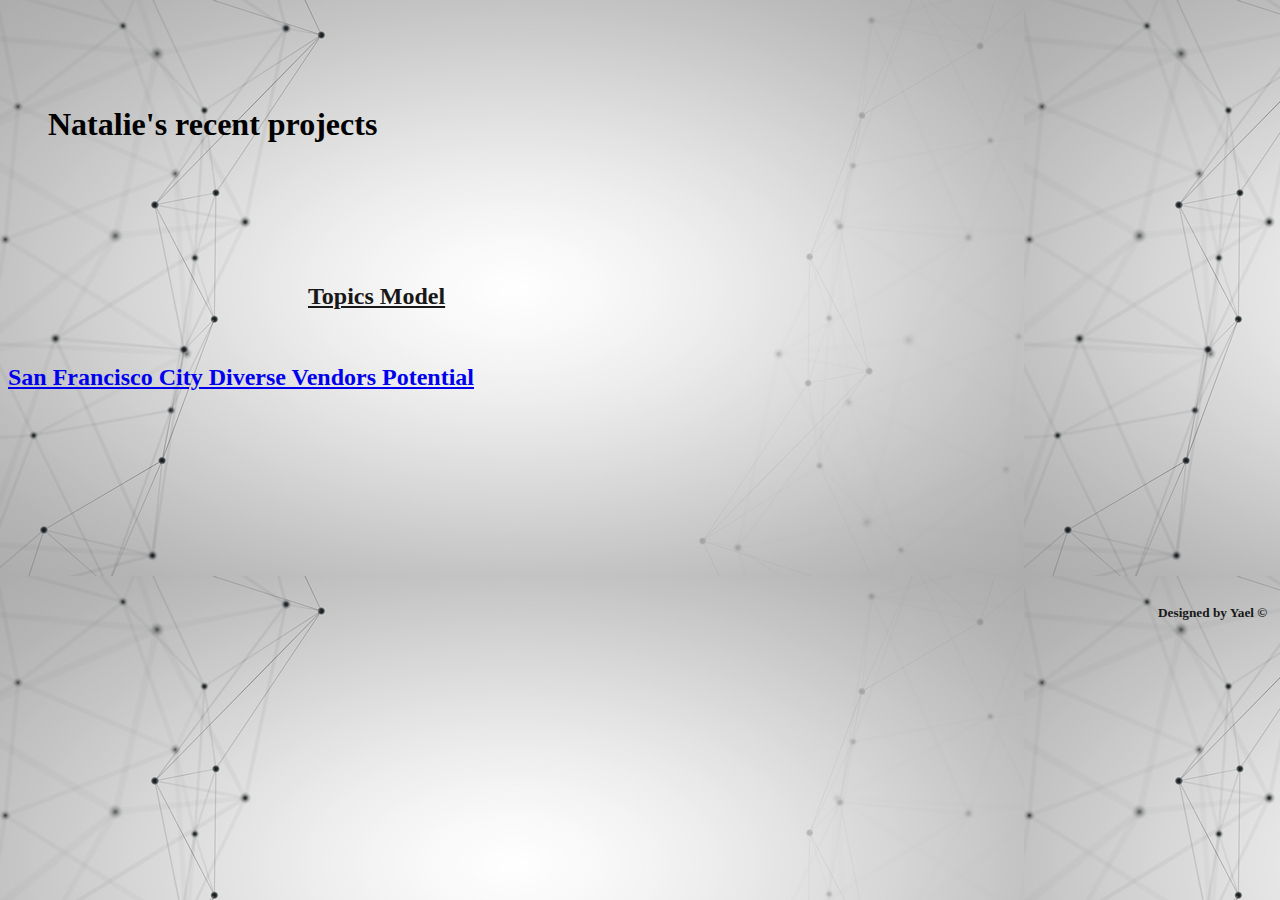
<file: index.html>
<!DOCTYPE html>
<html>
    <head>
        <meta charset="utf-8">
        <title>Topics graph</title>
        <h1 id="nataproj">
            <blockquote><br><br>Natalie's recent projects</blockquote>
        </h1>
        <style>

           body{
            font-family: lucida console;
            }
            <!--- to make things go left, make the left smaller. --->

            #nataproj{
                color:rgb(24, 24, 24);
            position: relative;
            left: 150px;
            }

            #link{
                color:rgb(24, 24, 24);
            position: relative;
            left: 300px;
            }

            #link2{
                color:rgb(24, 24, 24);
            position: relative;
            left: 300px;
            }

            #link3{
                color:rgb(24, 24, 24);
            position: relative;
            left: 300px;
            }

             #link4{
                color:rgb(24, 24, 24);
            position: relative;
            left: 300px;
            }

             #yael{
                color:rgb(24, 24, 24);
            position: relative;
            left: 1150px;
            }

        </style>
    </head>
    <body background="background-pattern2.jpg">

<h2>
  <!--- write in these.--->

</h2>


<h2>
  <a id="link" href="job_desc_topics/index_topics.html"><br><br><br><br>Topics Model</a><br><br><br>
  <a id="sfdiversity" href="sf-diversity/index.html">San Francisco City Diverse Vendors Potential</a>
</h2>

<h5 id="yael">
    <br><br><br><br><br><br><br><br><br><br><br><br>Designed by Yael &copy;
</h5>
    </body>
</html>
</file>
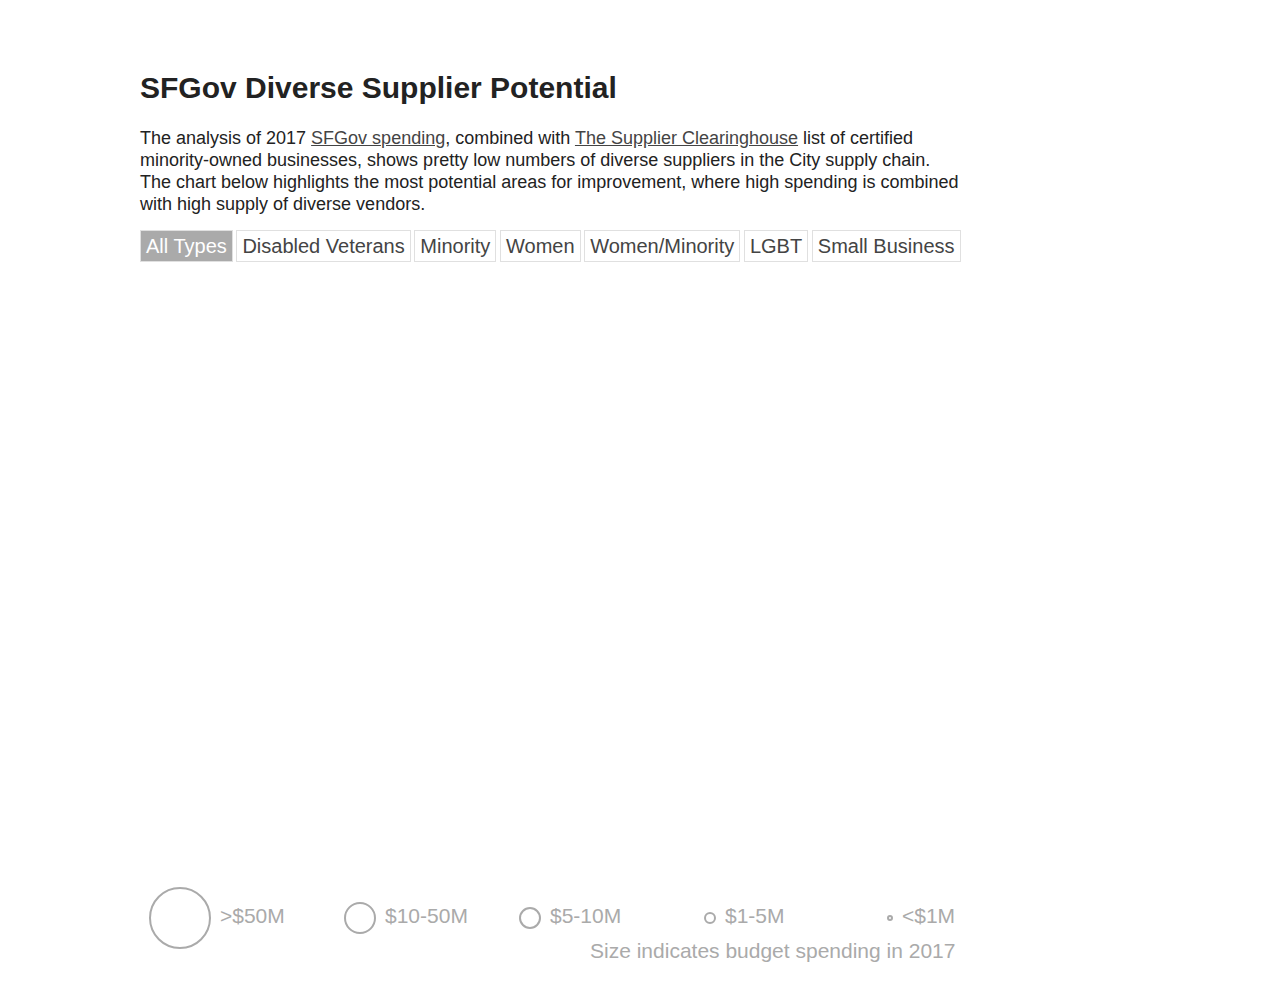
<file: sf-diversity/index.html>
<!doctype html>
<html>
<head>
  <meta charset="utf-8">
  <title>San Francisco Diversification Potential</title>
  <meta name="description" content="Analyzing the potential of San Francisco to spend more on diverse vendors">
  <meta name="author" content="Natalie Zayats, based on the work of Jim Vallandingham">

  <meta name="viewport" content="width=device-width,initial-scale=1">
  <link rel="stylesheet" href="css/reset.css">
  <link rel="stylesheet" href="css/bubble_chart.css">
</head>
<body>
  <div class="container">
    <h1>SFGov Diverse Supplier Potential</h1>
    <h3>The analysis of 2017 <a href="https://data.sfgov.org/City-Management-and-Ethics/Vendor-Payments-Vouchers-/n9pm-xkyq">SFGov spending</a>,
        combined with <a href="https://sch.thesupplierclearinghouse.com/FrontEnd/SearchCertifiedDirectory.asp">
        The Supplier Clearinghouse</a> list of certified<br>
        minority-owned businesses, shows pretty low numbers of diverse suppliers in the City supply chain. <br>
        The chart below highlights the most potential areas for improvement, where high spending is combined<br>
        with high supply of diverse vendors.
    </h3>
    <div id="toolbar">
      <a href="#" id="all_num" class="button active">All Types</a>
      <a href="#" id="veteran_num" class="button">Disabled Veterans</a>
      <a href="#" id="minority_num" class="button">Minority</a>
      <a href="#" id="women_num" class="button">Women</a>
      <a href="#" id="women_minority_num" class="button">Women/Minority</a>
      <a href="#" id="lgbt_num" class="button">LGBT</a>
      <a href="#" id="smb_num" class="button">Small Business</a>
    </div>
    <div id="vis"></div>
    <svg width="1000" height="100">
      <circle cx="40" cy="40" r="30" class="legendcircle"/>
      <text class="numcomp" x="80" y="45">>$50M</text>
      <circle cx="220" cy="40" r="15" class="legendcircle"/>
      <text class="numcomp" x="245" y="45">$10-50M</text>
      <circle cx="390" cy="40" r="10" class="legendcircle"/>
      <text class="numcomp" x="410" y="45">$5-10M</text>
      <circle cx="570" cy="40" r="5" class="legendcircle"/>
      <text class="numcomp" x="585" y="45">$1-5M</text>
      <circle cx="750" cy="40" r="2" class="legendcircle"/>
      <text class="numcomp" x="762" y="45"><$1M</text>
      <text class="numcomp" x="450" y="80">Size indicates budget spending in 2017</text>
    </svg>
  </div>

  <script src="//d3js.org/d3.v4.min.js"></script>
  <script src="src/tooltip.js"></script>
  <script src="src/bubble_chart.js"></script>
</body>
</html>
</file>
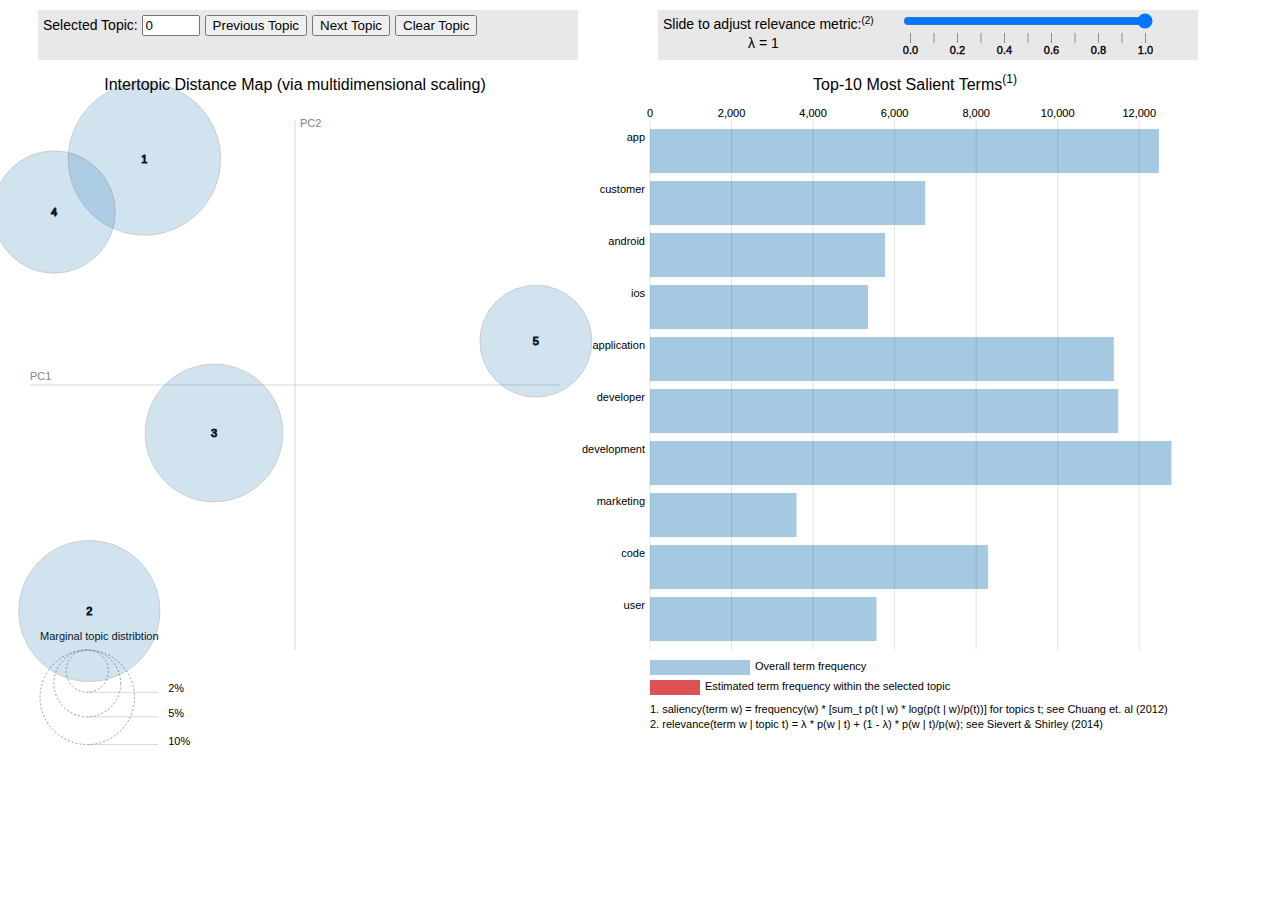
<file: job_desc_topics/index_topics.html>
<!DOCTYPE html>
<html>
  <head>
    <meta http-equiv="Content-Type" content="text/html; charset=utf-8">
    <title>LDAvis</title>
    <script src="d3.v3.js"></script>
    <script src="ldavis.js"></script>
    <link rel="stylesheet" type="text/css" href="lda.css">
  </head>

  <body>
    <!-- Do we need this? -->
    <div id="errorMsg"></div>

    <!-- Placeholder div -->
    <!-- <div id="lda" style="clear: left; background-color: #ffffff; transform: translate(0px, 50px)"></div>-->
    <div id="lda" style="clear: left; background-color: #ffffff; position: absolute; top: 60px; left: 0px"></div>
    <script>
      var vis = new LDAvis("#lda", "lda.json");
    </script>
  </body>

</html>
</file>
<file: sf-diversity/css/bubble_chart.css>
a, a:visited, a:active {
  color: #444;
}

.container {
  max-width: 1000px;
  margin: auto;
}

.button {
  min-width: 130px;
  padding: 4px 5px;
  cursor: pointer;
  text-align: center;
  font-size: 20px;
  border: 1px solid #e0e0e0;
  text-decoration: none;
}

.button.active {
  background: #aaaaaa;
  color: #fff;
}


#vis {
  width: 1000px;
  height: 600px;
  clear: both;
  margin-top: 20px;
}

#toolbar {
  margin-top: 10px;
}

.numcomp {
  font-size: 21px;
  fill: #aaa;
  cursor: default;
}

.legendcircle {
  stroke: #aaa;
  stroke-width: 2;
  fill: #fff;
}

.tooltip {
	position: absolute;
	top: 100px;
	left: 100px;
  -moz-border-radius:5px;
	border-radius: 5px;
  border: 2px solid #000;
  background: #fff;
	opacity: .9;
  color: black;
	padding: 10px;
	width: 300px;
	font-size: 12px;
	z-index: 10;
}

.tooltip .title {
	font-size: 13px;
}

.tooltip .name {
  font-weight:bold;
}

h1 {
  margin-top: 70px;
  font-size: 30px;
}

h3 {
  font-size: 18px;
  font-weight:normal;
}
</file>
<file: job_desc_topics/lda.css>
/* http://stackoverflow.com/questions/25194631/is-it-possible-to-always-show-up-down-arrows-for-input-number */
input[type=number]::-webkit-inner-spin-button, 
input[type=number]::-webkit-outer-spin-button {  
    opacity: 1;
}

div .tab-content {
    overflow:hidden;
}

/*
http://bl.ocks.org/mbostock/1212215
*/

.points:not(:hover) .docsize {
    display: none;
}

/*
  http://alignedleft.com/tutorials/d3/axes/
  .axis path,
  .axis line {
  stroke: black;
  shape-rendering: crispEdges;
  }
*/

text {
    font-family: sans-serif;
    font-size: 11px;
}

.axis {
    shape-rendering: crispEdges;
}

/*
  this is the major grid line
  .x.axis line {
  stroke: lightgrey;
  }
*/

.xaxis .tick.major {
    fill: black;
    stroke: black;
    stroke-width: 0.1;
    opacity: 0.7;
}

.xaxis .tick.minor {
    display: none;
}

.xaxis line {
   opacity: 0.1;
   stroke-width: 1;
}

.xaxis path {
    display: none;
}

.inlineForm {
    display: inline-block;
}

.slideraxis .tick.major {
    fill: black;
    stroke: black;
    stroke-width: 0.4;
    opacity: 1;
}

.slideraxis .tick.minor {
    fill: black;
    stroke: black;
    stroke-width: 0.4;
    opacity: 1;
}

.slideraxis path {
    display: none;
}
</file>
